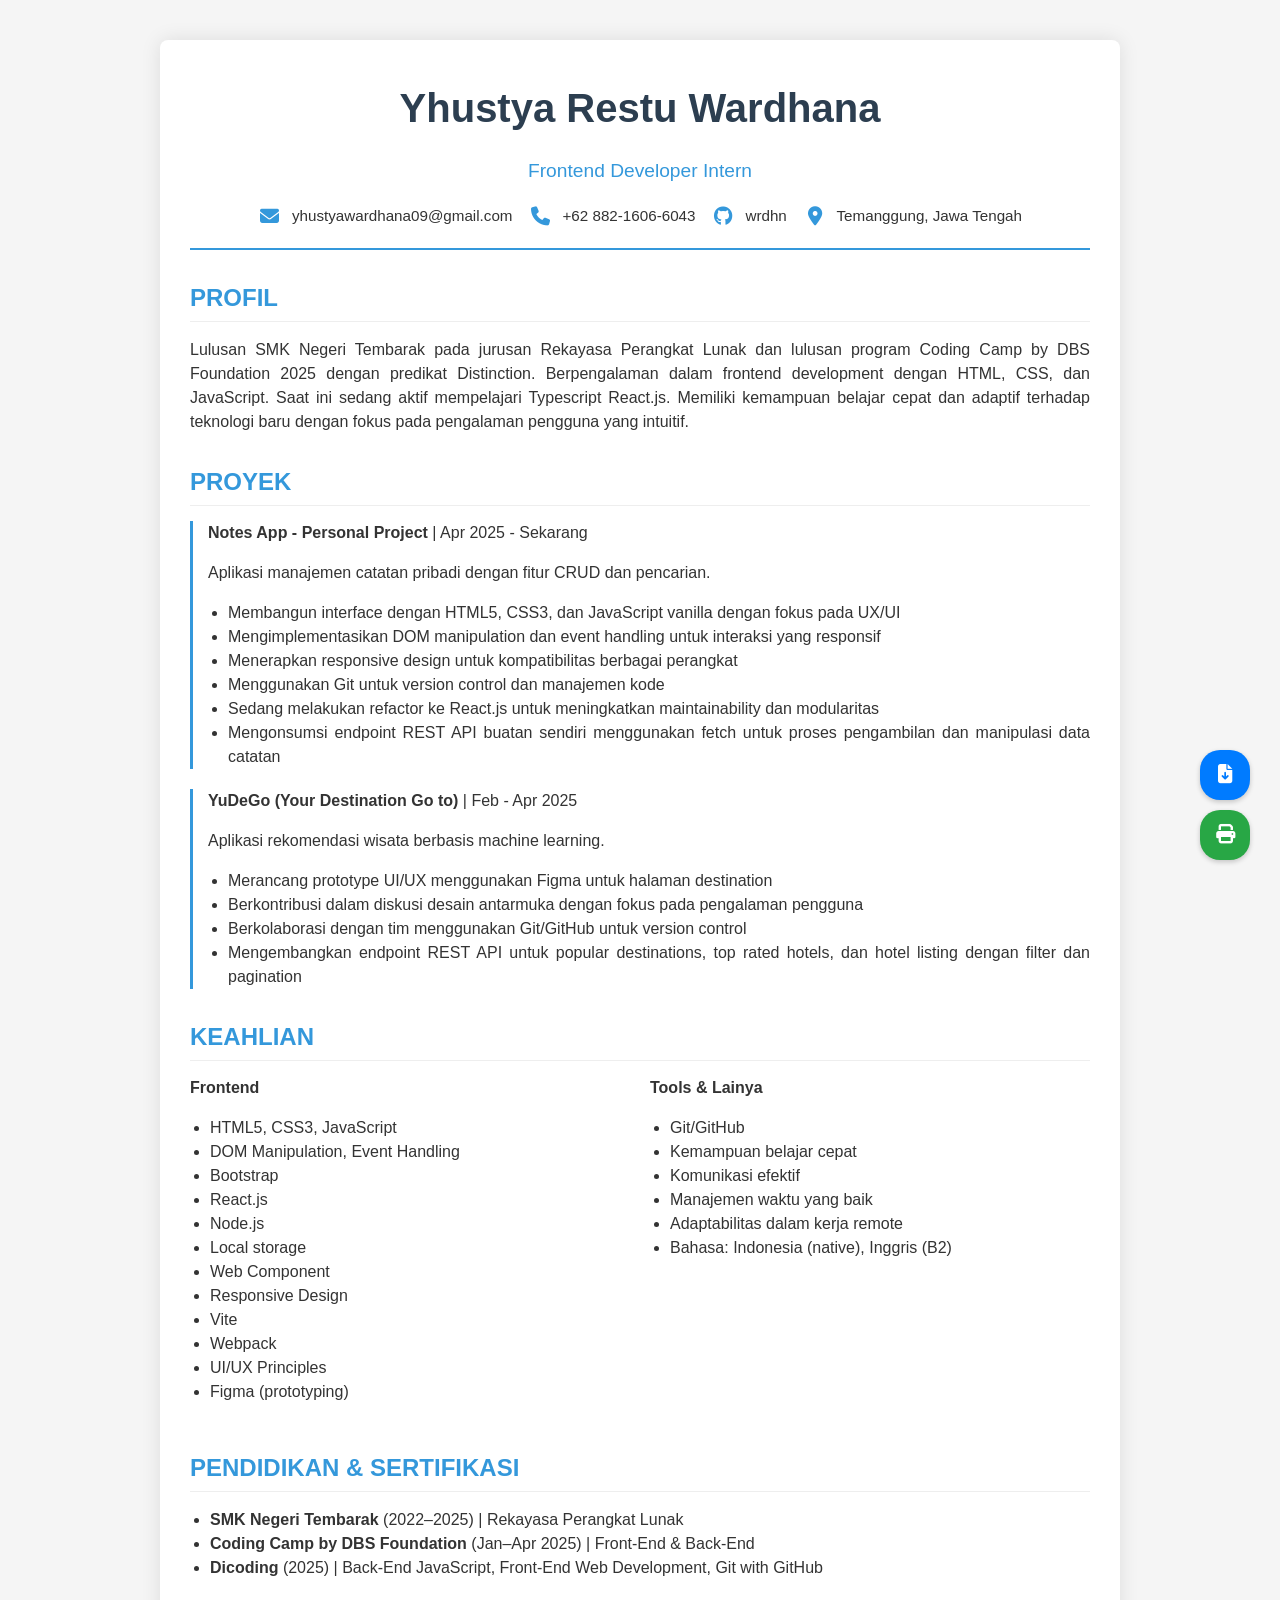
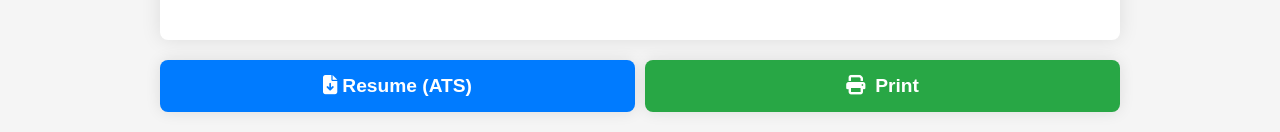
<file: index.html>
<!DOCTYPE html>
<html lang="id">
  <head>
    <meta charset="UTF-8" />
    <meta name="viewport" content="width=device-width, initial-scale=1.0" />
    <title>CV Yhustya Restu Wardhana - Frontend Developer</title>
    <link
      rel="stylesheet"
      href="https://cdnjs.cloudflare.com/ajax/libs/font-awesome/6.5.0/css/all.min.css"
    />
    <link rel="stylesheet" href="./src/css/style.css" />
  </head>
  <body>
    <main class="container">
      <header>
        <h1>Yhustya Restu Wardhana</h1>
        <p class="subtitle">Frontend Developer Intern</p>
        <div class="contact-info">
          <span class="nav-link">
            <a href="mailto:yhustyawardhana09@email.com">
              <i class="fas fa-envelope fa-fw fa-lg"></i>
              yhustyawardhana09@gmail.com
            </a>
          </span>

          <span class="nav-link">
            <a href="https://wa.me/6288216066043">
              <i class="fas fa-phone fa-fw fa-lg"></i> +62 882-1606-6043
            </a>
          </span>

          <span class="nav-link">
            <a href="https://github.com/wrdhn">
              <i class="fab fa-github fa-fw fa-lg"></i> wrdhn
            </a>
          </span>

          <span class="nav-link">
            <a href="https://www.google.com/maps/search/Temanggung">
              <i class="fas fa-map-marker-alt fa-fw fa-lg"></i> Temanggung, Jawa
              Tengah
            </a>
          </span>
        </div>
      </header>

      <section>
        <h2>PROFIL</h2>
        <p>
          Lulusan SMK Negeri Tembarak pada jurusan Rekayasa Perangkat Lunak dan
          lulusan program Coding Camp by DBS Foundation 2025 dengan predikat
          Distinction. Berpengalaman dalam frontend development dengan HTML,
          CSS, dan JavaScript. Saat ini sedang aktif mempelajari Typescript
          React.js. Memiliki kemampuan belajar cepat dan adaptif terhadap
          teknologi baru dengan fokus pada pengalaman pengguna yang intuitif.
        </p>
      </section>

      <section>
        <h2>PROYEK</h2>

        <div class="project">
          <strong>Notes App - Personal Project</strong> | Apr 2025 - Sekarang
          <p>
            Aplikasi manajemen catatan pribadi dengan fitur CRUD dan pencarian.
          </p>
          <ul>
            <li>
              Membangun interface dengan HTML5, CSS3, dan JavaScript vanilla
              dengan fokus pada UX/UI
            </li>
            <li>
              Mengimplementasikan DOM manipulation dan event handling untuk
              interaksi yang responsif
            </li>
            <li>
              Menerapkan responsive design untuk kompatibilitas berbagai
              perangkat
            </li>
            <li>Menggunakan Git untuk version control dan manajemen kode</li>
            <li>
              Sedang melakukan refactor ke React.js untuk meningkatkan
              maintainability dan modularitas
            </li>
            <li>
              Mengonsumsi endpoint REST API buatan sendiri menggunakan fetch
              untuk proses pengambilan dan manipulasi data catatan
            </li>
          </ul>
        </div>

        <div class="project">
          <strong>YuDeGo (Your Destination Go to)</strong> | Feb - Apr 2025
          <p>Aplikasi rekomendasi wisata berbasis machine learning.</p>
          <ul>
            <li>
              Merancang prototype UI/UX menggunakan Figma untuk halaman
              destination
            </li>
            <li>
              Berkontribusi dalam diskusi desain antarmuka dengan fokus pada
              pengalaman pengguna
            </li>
            <li>
              Berkolaborasi dengan tim menggunakan Git/GitHub untuk version
              control
            </li>
            <li>
              Mengembangkan endpoint REST API untuk popular destinations, top
              rated hotels, dan hotel listing dengan filter dan pagination
            </li>
          </ul>
        </div>
      </section>

      <section>
        <h2>KEAHLIAN</h2>
        <div class="skills-columns">
          <div>
            <strong>Frontend </strong>
            <ul>
              <li>HTML5, CSS3, JavaScript</li>
              <li>DOM Manipulation, Event Handling</li>
              <li>Bootstrap</li>
              <li>React.js</li>
              <li>Node.js</li>
              <li>Local storage</li>
              <li>Web Component</li>
              <li>Responsive Design</li>
              <li>Vite</li>
              <li>Webpack</li>
              <li>UI/UX Principles</li>
              <li>Figma (prototyping)</li>
            </ul>
          </div>
          <div>
            <strong>Tools & Lainya</strong>
            <ul>
              <li>Git/GitHub</li>
              <li>Kemampuan belajar cepat</li>
              <li>Komunikasi efektif</li>
              <li>Manajemen waktu yang baik</li>
              <li>Adaptabilitas dalam kerja remote</li>
              <li>Bahasa: Indonesia (native), Inggris (B2)</li>
            </ul>
          </div>
        </div>
      </section>

      <section>
        <h2>PENDIDIKAN & SERTIFIKASI</h2>
        <ul>
          <li>
            <strong>SMK Negeri Tembarak</strong> (2022–2025) | Rekayasa
            Perangkat Lunak
          </li>
          <li>
            <strong>Coding Camp by DBS Foundation</strong> (Jan–Apr 2025) |
            Front-End & Back-End
          </li>
          <li>
            <strong>Dicoding</strong> (2025) | Back-End JavaScript, Front-End
            Web Development, Git with GitHub
          </li>
        </ul>
      </section>
    </main>
    <div class="action-buttons">
      <button class="btn-download">
        <a href="./assets/CV_YHUSTYA_FRONTEND_DEVELOPER_INTERN.pdf" download>
          <i class="fa-solid fa-file-arrow-down"></i>
          Resume (ATS)
        </a>
      </button>

      <button onclick="window.print()" class="btn-print">
        <i class="fa-solid fa-print"></i>
        Print
      </button>
    </div>

    <button class="floating-btn download">
      <a href="./assets/CV_YHUSTYA_FRONTEND_DEVELOPER_INTERN.pdf" download>
        <i class="fa-solid fa-file-arrow-down"></i>
      </a>
    </button>

    <button onclick="window.print()" class="floating-btn print">
      <i class="fa-solid fa-print"></i>
    </button>

    <script src="./src/js/main.js"></script>
  </body>
</html>
</file>
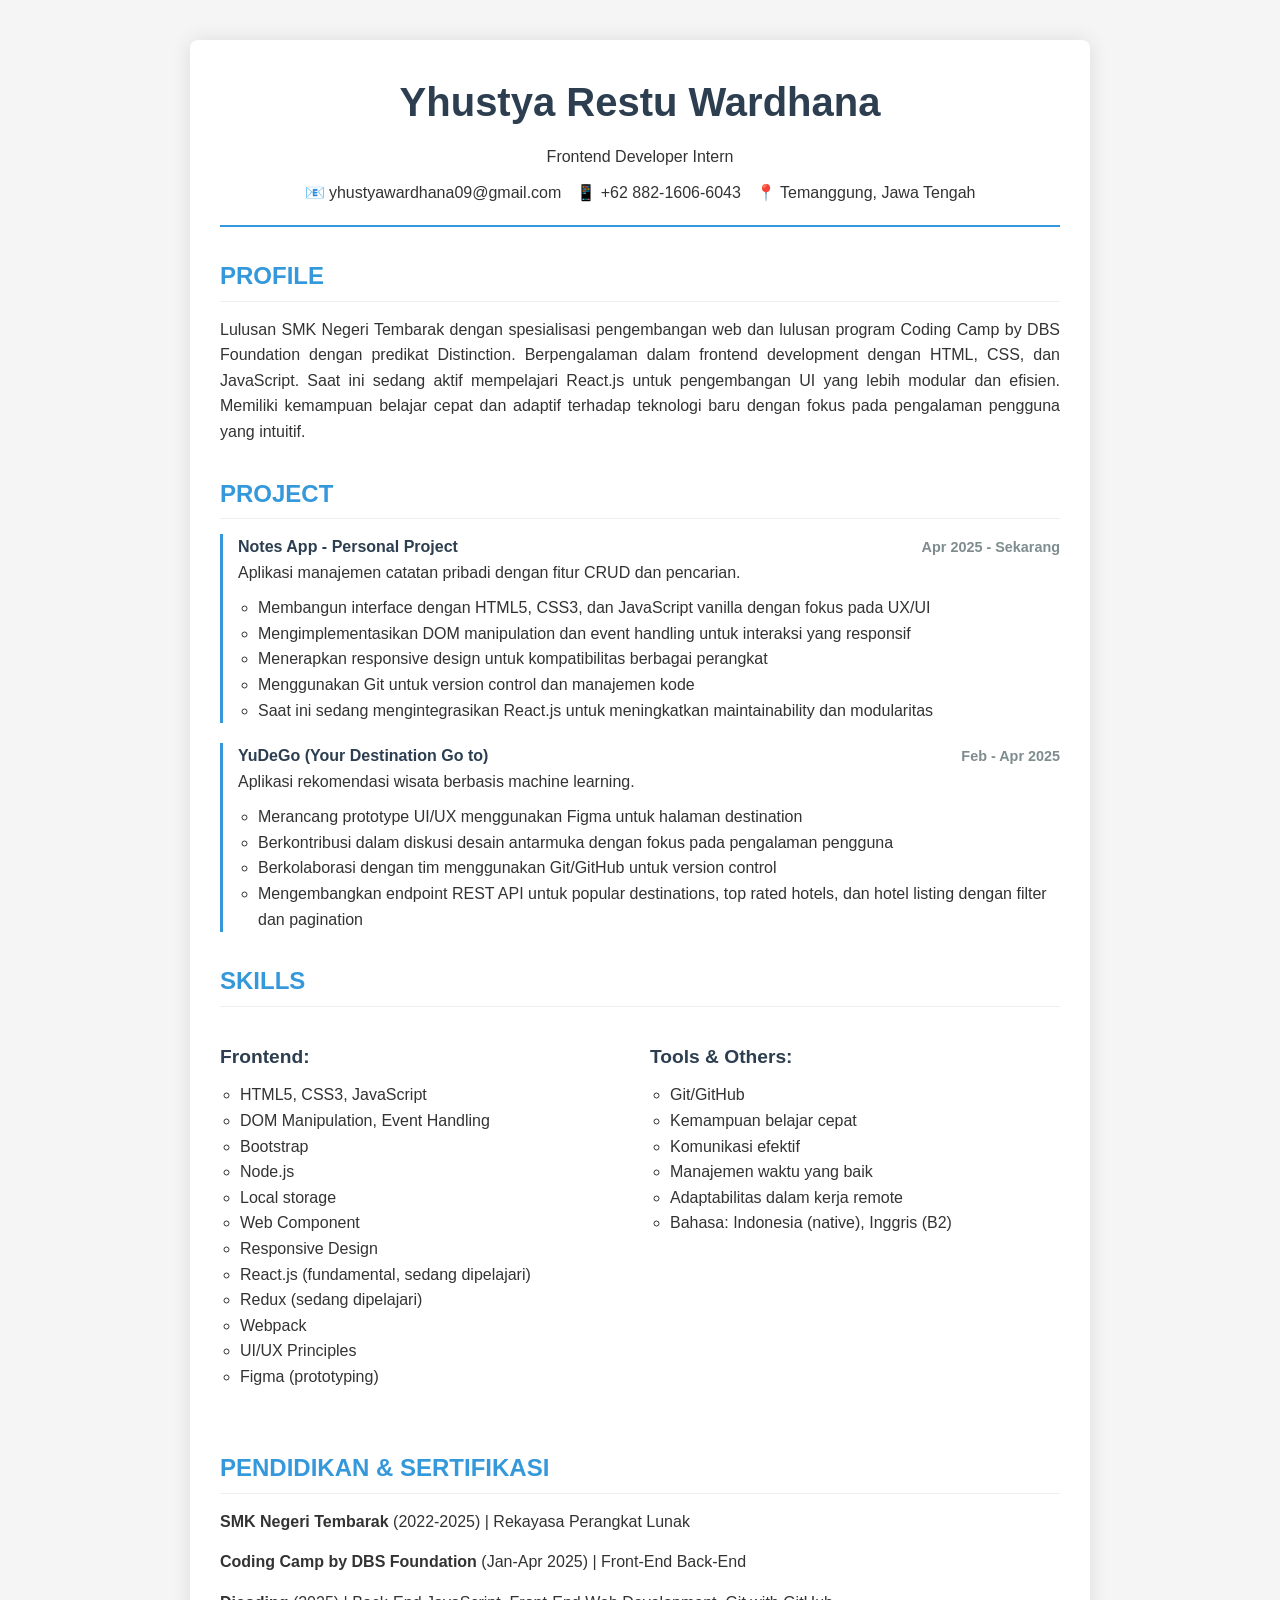
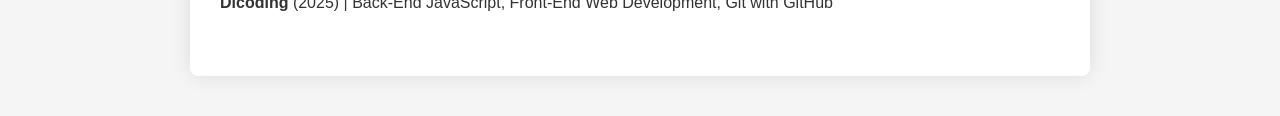
<file: resume.html>
<!DOCTYPE html>
<html lang="id">
<head>
    <meta charset="UTF-8">
    <meta name="viewport" content="width=device-width, initial-scale=1.0">
    <title>CV Yhustya Restu Wardhana - Frontend Developer</title>
    <style>
        * {
            margin: 0;
            padding: 0;
            box-sizing: border-box;
            font-family: 'Segoe UI', Tahoma, Geneva, Verdana, sans-serif;
        }
        
        body {
            background-color: #f5f5f5;
            color: #333;
            line-height: 1.6;
        }
        
        .container {
            max-width: 900px;
            margin: 40px auto;
            padding: 30px;
            background-color: white;
            box-shadow: 0 0 20px rgba(0, 0, 0, 0.1);
            border-radius: 8px;
        }
        
        header {
            text-align: center;
            margin-bottom: 30px;
            border-bottom: 2px solid #3498db;
            padding-bottom: 20px;
        }
        
        h1 {
            color: #2c3e50;
            margin-bottom: 10px;
            font-size: 2.5rem;
        }
        
        h2 {
            color: #3498db;
            margin: 25px 0 15px 0;
            font-size: 1.5rem;
            border-bottom: 1px solid #eee;
            padding-bottom: 5px;
        }
        
        h3 {
            color: #2c3e50;
            margin: 20px 0 10px 0;
            font-size: 1.2rem;
        }
        
        .contact-info {
            display: flex;
            justify-content: center;
            flex-wrap: wrap;
            gap: 15px;
            margin-top: 10px;
        }
        
        .section {
            margin-bottom: 30px;
        }
        
        .project {
            margin-bottom: 20px;
            padding-left: 15px;
            border-left: 3px solid #3498db;
        }
        
        .project-title {
            font-weight: bold;
            color: #2c3e50;
            display: flex;
            align-items: baseline;
            justify-content: space-between;
        }
        
        .project-date {
            font-size: 0.9rem;
            color: #7f8c8d;
        }
        
        ul {
            list-style-type: circle;
            padding-left: 20px;
            margin: 10px 0;
        }
        
        .skills-container {
            display: grid;
            grid-template-columns: 1fr 1fr;
            gap: 20px;
        }
        
        .skills-section {
            margin-bottom: 20px;
        }
        
        .profile {
            text-align: justify;
            margin-bottom: 20px;
        }
        
        .education-item {
            margin-bottom: 15px;
        }
        
        @media (max-width: 768px) {
            .container {
                padding: 20px;
                margin: 20px;
            }
            
            .skills-container {
                grid-template-columns: 1fr;
            }
        }
    </style>
</head>
<body>
    <div class="container">
        <header>
            <h1>Yhustya Restu Wardhana</h1>
            <p>Frontend Developer Intern</p>
            <div class="contact-info">
                <span>📧 yhustyawardhana09@gmail.com</span>
                <span>📱 +62 882-1606-6043</span>
                <span>📍 Temanggung, Jawa Tengah</span>
            </div>
        </header>
        
        <div class="section">
            <h2>PROFILE</h2>
            <p class="profile">
                Lulusan SMK Negeri Tembarak dengan spesialisasi pengembangan web dan lulusan program Coding
                Camp by DBS Foundation dengan predikat Distinction. Berpengalaman dalam frontend
                development dengan HTML, CSS, dan JavaScript. Saat ini sedang aktif mempelajari React.js untuk
                pengembangan UI yang lebih modular dan efisien. Memiliki kemampuan belajar cepat dan adaptif
                terhadap teknologi baru dengan fokus pada pengalaman pengguna yang intuitif.
            </p>
        </div>
        
        <div class="section">
            <h2>PROJECT</h2>
            
            <div class="project">
                <div class="project-title">
                    <span>Notes App - Personal Project</span>
                    <span class="project-date">Apr 2025 - Sekarang</span>
                </div>
                <p>Aplikasi manajemen catatan pribadi dengan fitur CRUD dan pencarian.</p>
                <ul>
                    <li>Membangun interface dengan HTML5, CSS3, dan JavaScript vanilla dengan fokus pada UX/UI</li>
                    <li>Mengimplementasikan DOM manipulation dan event handling untuk interaksi yang responsif</li>
                    <li>Menerapkan responsive design untuk kompatibilitas berbagai perangkat</li>
                    <li>Menggunakan Git untuk version control dan manajemen kode</li>
                    <li>Saat ini sedang mengintegrasikan React.js untuk meningkatkan maintainability dan modularitas</li>
                </ul>
            </div>
            
            <div class="project">
                <div class="project-title">
                    <span>YuDeGo (Your Destination Go to)</span>
                    <span class="project-date">Feb - Apr 2025</span>
                </div>
                <p>Aplikasi rekomendasi wisata berbasis machine learning.</p>
                <ul>
                    <li>Merancang prototype UI/UX menggunakan Figma untuk halaman destination</li>
                    <li>Berkontribusi dalam diskusi desain antarmuka dengan fokus pada pengalaman pengguna</li>
                    <li>Berkolaborasi dengan tim menggunakan Git/GitHub untuk version control</li>
                    <li>Mengembangkan endpoint REST API untuk popular destinations, top rated hotels, dan hotel listing dengan filter dan pagination</li>
                </ul>
            </div>
        </div>
        
        <div class="section">
            <h2>SKILLS</h2>
            <div class="skills-container">
                <div class="skills-section">
                    <h3>Frontend:</h3>
                    <ul>
                        <li>HTML5, CSS3, JavaScript</li>
                        <li>DOM Manipulation, Event Handling</li>
                        <li>Bootstrap</li>
                        <li>Node.js</li>
                        <li>Local storage</li>
                        <li>Web Component</li>
                        <li>Responsive Design</li>
                        <li>React.js (fundamental, sedang dipelajari)</li>
                        <li>Redux (sedang dipelajari)</li>
                        <li>Webpack</li>
                        <li>UI/UX Principles</li>
                        <li>Figma (prototyping)</li>
                    </ul>
                </div>
                
                <div class="skills-section">
                    <h3>Tools & Others:</h3>
                    <ul>
                        <li>Git/GitHub</li>
                        <li>Kemampuan belajar cepat</li>
                        <li>Komunikasi efektif</li>
                        <li>Manajemen waktu yang baik</li>
                        <li>Adaptabilitas dalam kerja remote</li>
                        <li>Bahasa: Indonesia (native), Inggris (B2)</li>
                    </ul>
                </div>
            </div>
        </div>
        
        <div class="section">
            <h2>PENDIDIKAN & SERTIFIKASI</h2>
            <div class="education-item">
                <p><strong>SMK Negeri Tembarak</strong> (2022-2025) | Rekayasa Perangkat Lunak</p>
            </div>
            <div class="education-item">
                <p><strong>Coding Camp by DBS Foundation</strong> (Jan-Apr 2025) | Front-End Back-End</p>
            </div>
            <div class="education-item">
                <p><strong>Dicoding</strong> (2025) | Back-End JavaScript, Front-End Web Development, Git with GitHub</p>
            </div>
        </div>
    </div>
</body>
</html>
</file>
<file: src/css/style.css>
body {
  font-family: "Segoe UI", Tahoma, Geneva, Verdana, sans-serif;
  background-color: #f5f5f5;
  color: #333;
  line-height: 1.5;
  margin: 0;
  padding: 0;
  text-align: justify;
}

.container {
  max-width: 900px;
  margin-inline: auto;
  margin-top: 40px;
  margin-bottom: 10px;
  padding: 30px;
  background-color: #fff;
  box-shadow: 0 0 20px rgba(0, 0, 0, 0.1);
  border-radius: 8px;
}

header {
  text-align: center;
  margin-bottom: 30px;
  border-bottom: 2px solid #3498db;
  padding-bottom: 20px;
}

h1 {
  margin-block: 0.5rem;
  font-size: 2.5rem;
  color: #2c3e50;
}

.subtitle {
  font-size: 1.2rem;
  color: #3498db;
}

.contact-info {
  display: flex;
  flex-wrap: wrap;
  justify-content: center;
  align-items: center;
  gap: 1rem;
  margin-top: 10px;
  font-size: 0.95rem;
  color: #555;
}

.contact-info i {
  color: #3498db;
  margin-right: 6px;
}

.nav-link a {
  text-decoration: none;
  color: #333;
}

section {
  margin-bottom: 30px;
}

h2 {
  font-size: 1.5rem;
  color: #3498db;
  border-bottom: 1px solid #eee;
  padding-bottom: 5px;
  margin-bottom: 15px;
  text-align: left;
}

.project {
  margin-bottom: 20px;
  border-left: 3px solid #3498db;
  padding-left: 15px;
}

ul {
  padding-left: 20px;
}

.skills-columns {
  display: grid;
  grid-template-columns: 1fr 1fr;
  gap: 20px;
}

.action-buttons {
  max-width: 960px;
  display: flex;
  justify-content: center;
  gap: 10px;
  margin: 20px auto;
  flex-wrap: wrap;
}

.btn-download,
.btn-print {
  min-width: 300px;
  flex: 1;
  padding: 15px 25px;
  font-size: 1.2rem;
  font-weight: bold;
  border: none;
  border-radius: 8px;
  cursor: pointer;
  box-shadow: 0 0 15px rgba(0, 0, 0, 0.1);
  display: flex;
  align-items: center;
  justify-content: center;
  gap: 10px;
  transition: background-color 0.2s ease;
}

.btn-download {
  background-color: #007bff;
}
.btn-download:hover {
  background-color: #0056b3;
}

.btn-download a, .download a {
  color: white;
  text-decoration: none;
}

.btn-print {
  background-color: #28a745;
  color: white;
}
.btn-print:hover {
  background-color: #1e7e34;
}

.floating-btn {
  height: 50px;
  width: 50px;
  position: fixed;
  right: 30px;
  z-index: 9999;
  font-size: 1.2rem;
  border-radius: 40%;
  border: none;
  color: white;
  box-shadow: 0 2px 5px rgba(0, 0, 0, 0.2);
  display: flex;
  align-items: center;
  justify-content: center;
  transition: background-color 0.2s ease;
}

.floating-btn.download {
  bottom: 100px;
  background-color: #007bff;
}
.floating-btn.download:hover {
  background-color: #0056b3;
}

.floating-btn.print {
  bottom: 40px;
  background-color: #28a745;
}
.floating-btn.print:hover {
  background-color: #1e7e34;
}

@media print {
  body {
    font-family: "Times New Roman", Times, serif;
  }

  .container {
    box-shadow: none;
  }
  .contact-info {
    flex-wrap: nowrap;
    gap: 0.5;
  }

  .contact-info i {
    margin-right: 2px;
    font-size: 1rem;
  }

  .btn-print,
  .btn-download,
  .floating-btn {
    display: none !important;
  }
}

@media (max-width: 768px) {
  .container {
    margin-block: 0;
  }
  .contact-info {
    gap: 10px;
  }

  .skills-columns {
    grid-template-columns: 1fr;
  }

  .btn-print, .btn-download {
    margin-block: 5px;
    margin-inline: 5px;
  }
}
</file>
